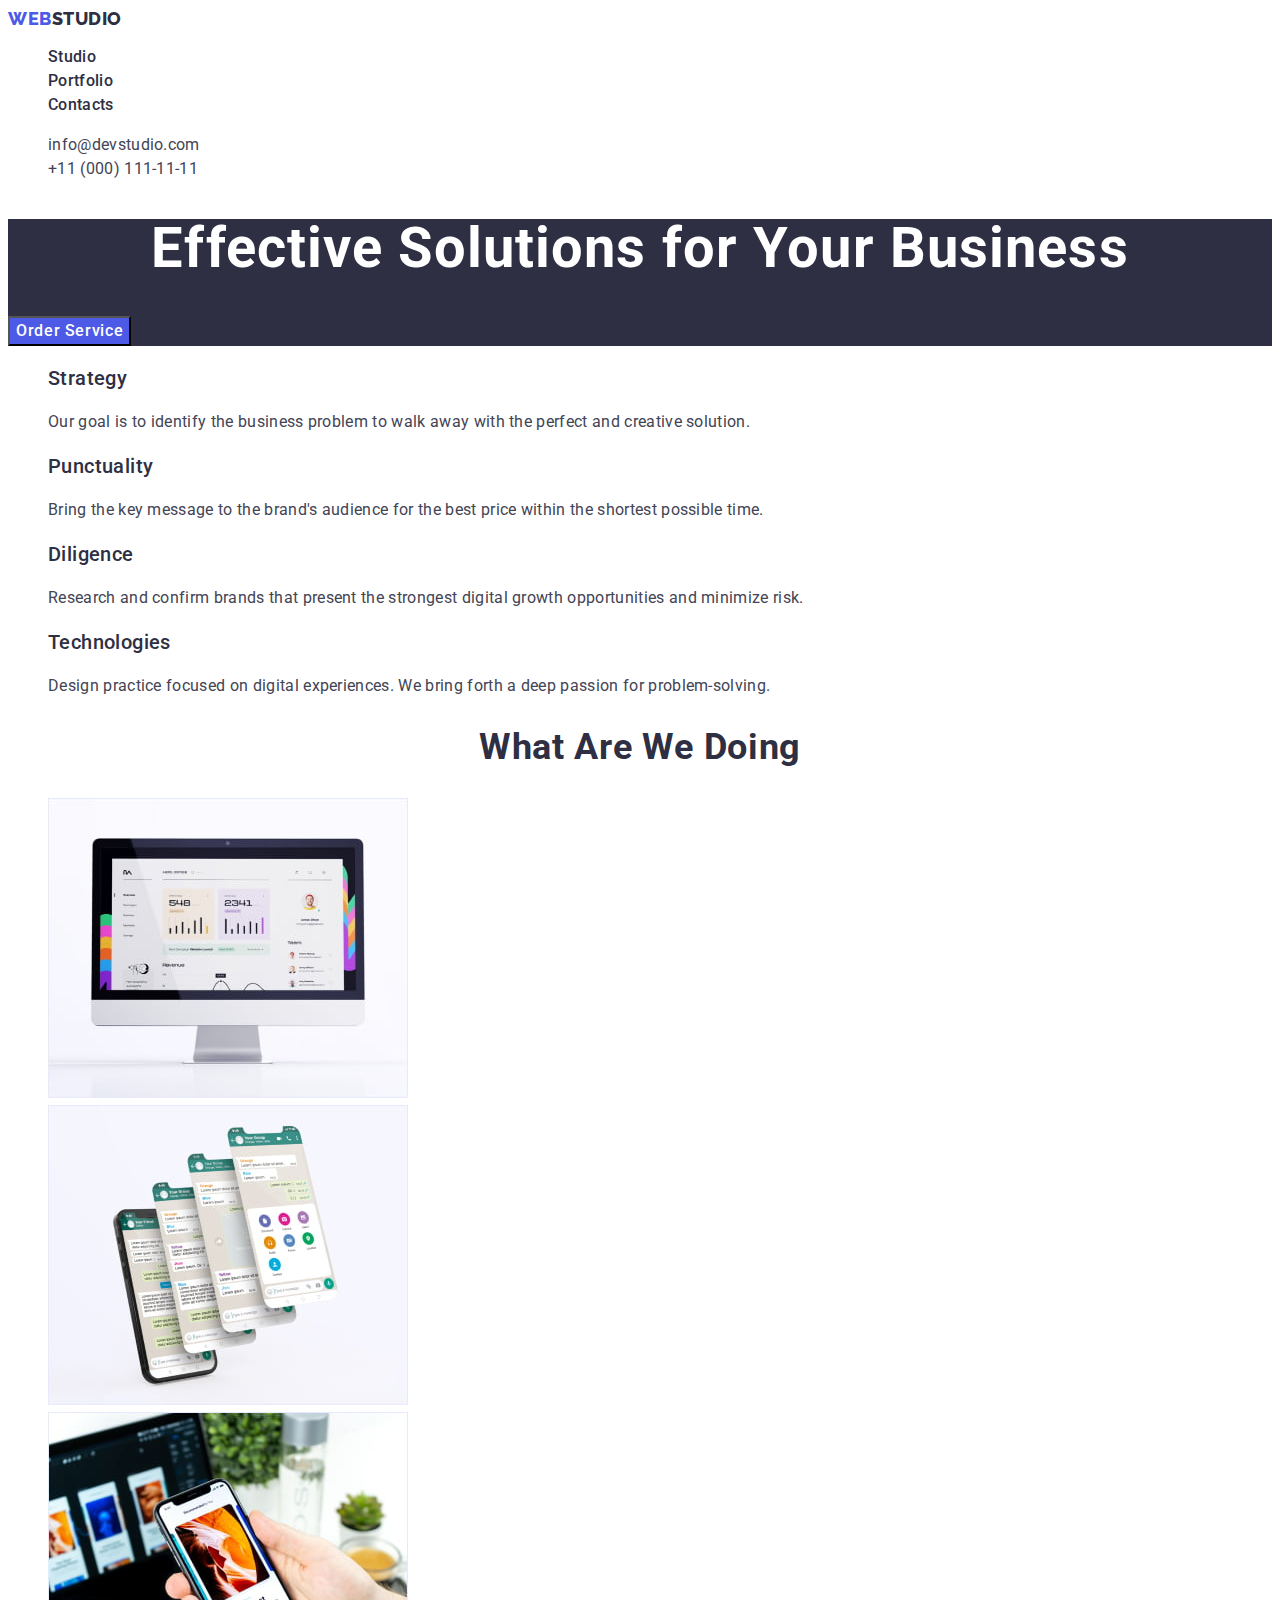
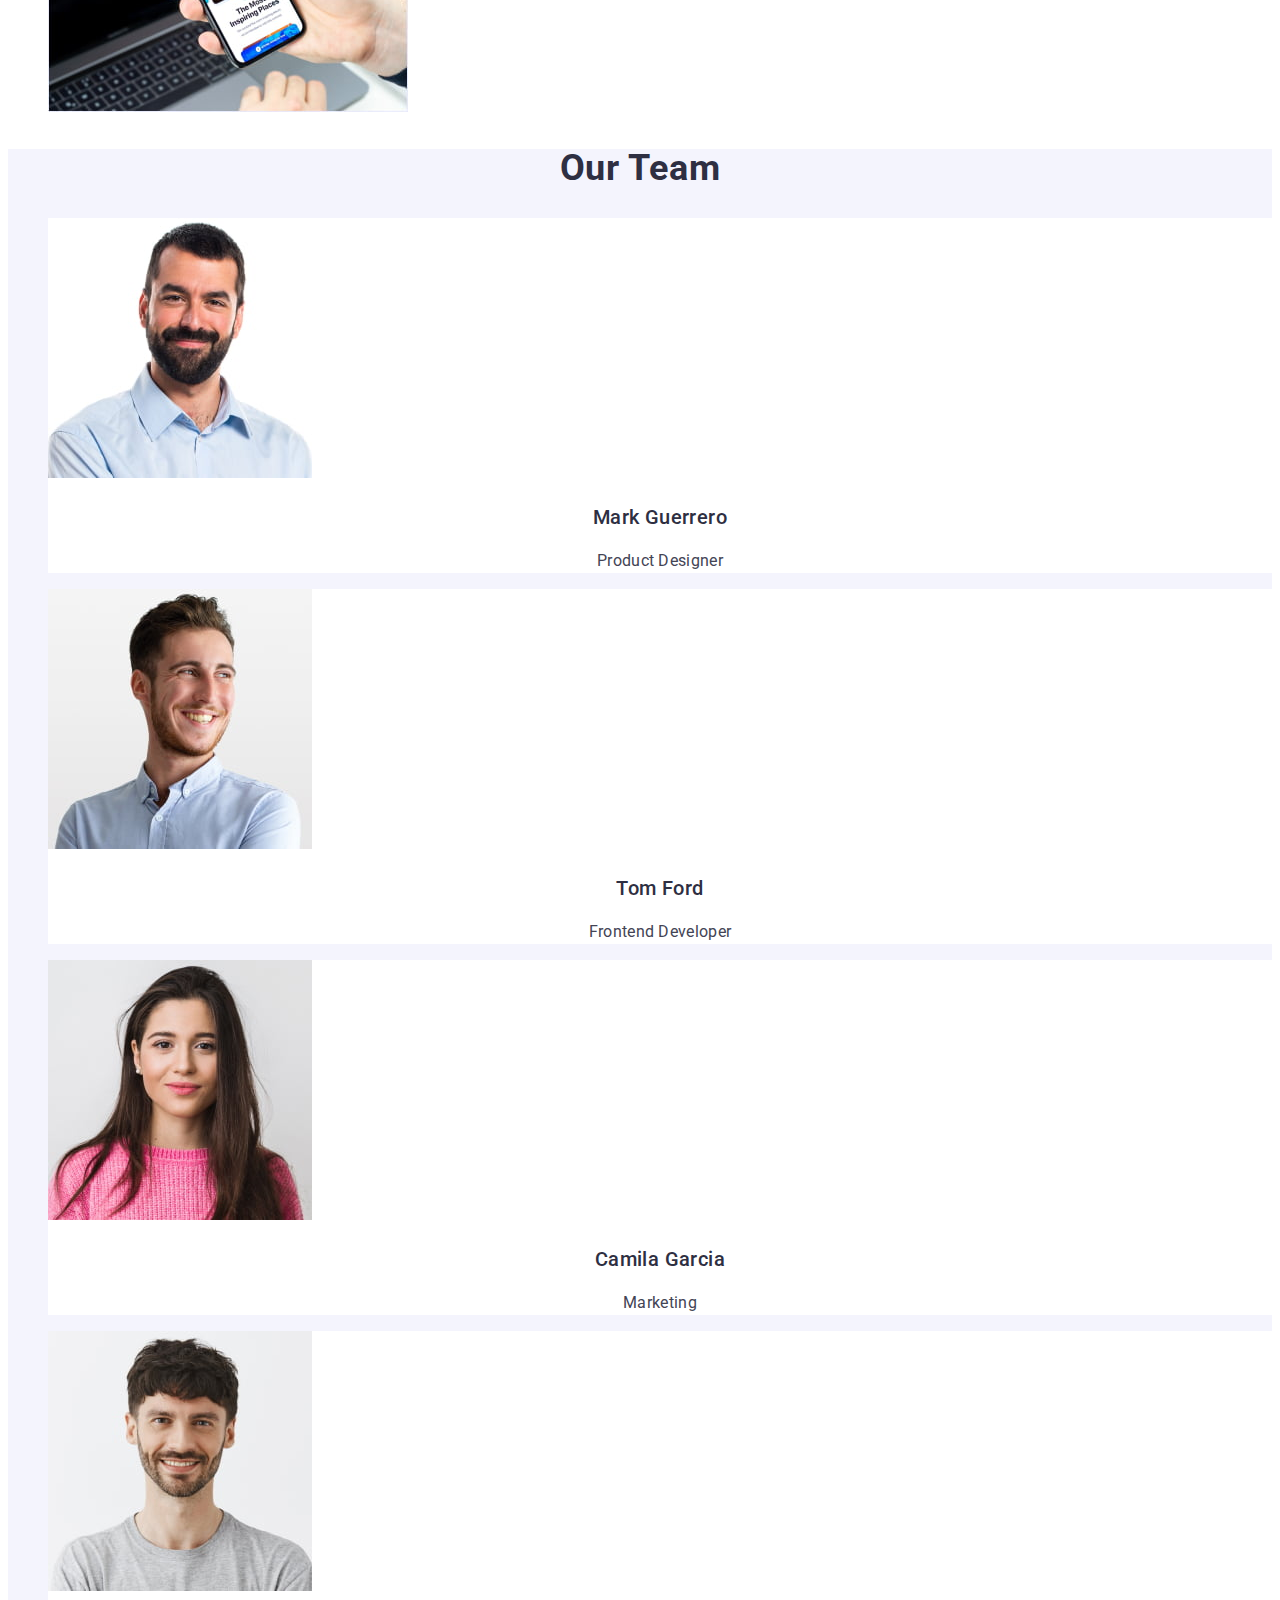
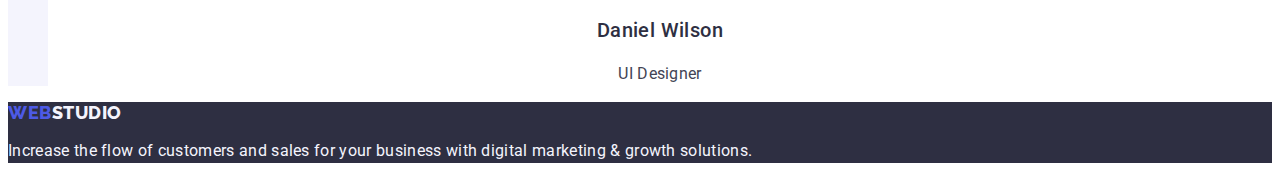
<file: index.html>
<!DOCTYPE html>
<html lang="en">

<head>
    <meta charset="UTF-8">
    <meta http-equiv="X-UA-Compatible" content="IE=edge">
    <meta name="viewport" content="width=device-width, initial-scale=1.0">
    <title>Document</title>
    <link rel="preconnect" href="https://fonts.googleapis.com">
    <link rel="preconnect" href="https://fonts.gstatic.com" crossorigin>
    <link href="https://fonts.googleapis.com/css2?family=Raleway:wght@900&family=Roboto:wght@400;500;700;900&display=swap" rel="stylesheet">
    <link rel="stylesheet" href="./css/styles.css">
</head>

<body class="body-index">
    <header>
        <nav class="nav">
            <a class="link-logo link" href="./index.html">Web<span class="nav-text">Studio</span></a>
            <ul class="list">
                <li><a class="nav-link link" href="./index.html">Studio</a></li>
                <li><a class="nav-link link" href="./portfolio.html">Portfolio</a></li>
                <li><a class="nav-link link" href="">Contacts</a></li>
            </ul>
        </nav>
        <address class="contacts">
            <ul class="list">
                <li><a class="contacts-link link" href="mailto:info@devstudio.com">info@devstudio.com</a></li>
                <li><a class="contacts-link link" href="tel:+110001111111">+11 (000) 111-11-11</a></li>
            </ul>
        </address>
    </header>
    <main>
        <section class="hero">
            <H1 class="hero-title">Effective Solutions for Your Business</H1>
            <button class="hero-button" type="button">Order Service</button>
        </section>
        <section class="desc">
            <h2 hidden class="title">something</h2>
            <ul class="list">
                <li>
                    <h3 class="desc-title">Strategy</h3>
                    <p class="desc-text">Our goal is to identify the business problem to walk away with the perfect and creative solution.</p>
                </li>
                <li>
                    <h3 class="desc-title">Punctuality</h3>
                    <p class="desc-text">Bring the key message to the brand's audience for the best price within the shortest possible time.
                    </p>
                </li>
                <li>
                    <h3 class="desc-title">Diligence</h3>
                    <p class="desc-text">Research and confirm brands that present the strongest digital growth opportunities and minimize
                        risk.</p>
                </li>
                <li>
                    <h3 class="desc-title">Technologies</h3>
                    <p class="desc-text">Design practice focused on digital experiences. We bring forth a deep passion for problem-solving.
                    </p>
                </li>
            </ul>
        </section>
        <section class="doing">
            <h2 class="doing-title">What are we doing</h2>
            <ul class="list">
                <li>
                    <img 
                        src="./images/hw-1/what-are-we-doing/computer.jpg"
                        alt="computer"
                        width="360"
                    >
                </li> 
                <li><img 
                        src="./images/hw-1/what-are-we-doing/more-phones.jpg" 
                        alt="more-phones"
                        width="360"
                    >
                </li>
                <li><img 
                        src="./images/hw-1/what-are-we-doing/one-phone.jpg" 
                        alt="one-phone"
                        width="360"
                    >
                </li>
            </ul>
        </section>
        <section class="team">
            <h2 class="team-title" >Our Team</h2>
            <ul class="list">
                <li class="img"><img 
                        src="./images/hw-1/our-team/img1.jpg" 
                        alt="Mark Guerrero"
                        width="264"
                    >
                    <h3 class="img-title">Mark Guerrero</h3>
                    <p class="img-text">Product Designer</p>
                </li>
                <li class="img"><img 
                        src="./images/hw-1/our-team/img2.jpg" 
                        alt="Tom Ford"
                        width="264"
                    >
                    <h3 class="img-title">Tom Ford</h3>
                    <p class="img-text">Frontend Developer</p>
                </li>
                <li class="img"><img 
                        src="./images/hw-1/our-team/img3.jpg" 
                        alt="Camila Garcia"
                        width="264"
                    >
                    <h3 class="img-title">Camila Garcia</h3>
                    <p class="img-text">Marketing</p>
                </li>
                <li class="img"><img 
                        src="./images/hw-1/our-team/img4.jpg" 
                        alt="Daniel Wilson"
                        width="264"
                        >
                     <h3 class="img-title">Daniel Wilson</h3>
                    <p class="img-text">UI Designer</p>
                </li>
            </ul>
        </section>
    </main>
    <footer class="footer">
        <a class="link-logo link" href="./index.html">Web<span class="footer-text">Studio</span></a>
        <p class="footer-text">Increase the flow of customers and sales for your business with digital marketing & growth solutions.</p>
    </footer>
</body>

</html>
</file>
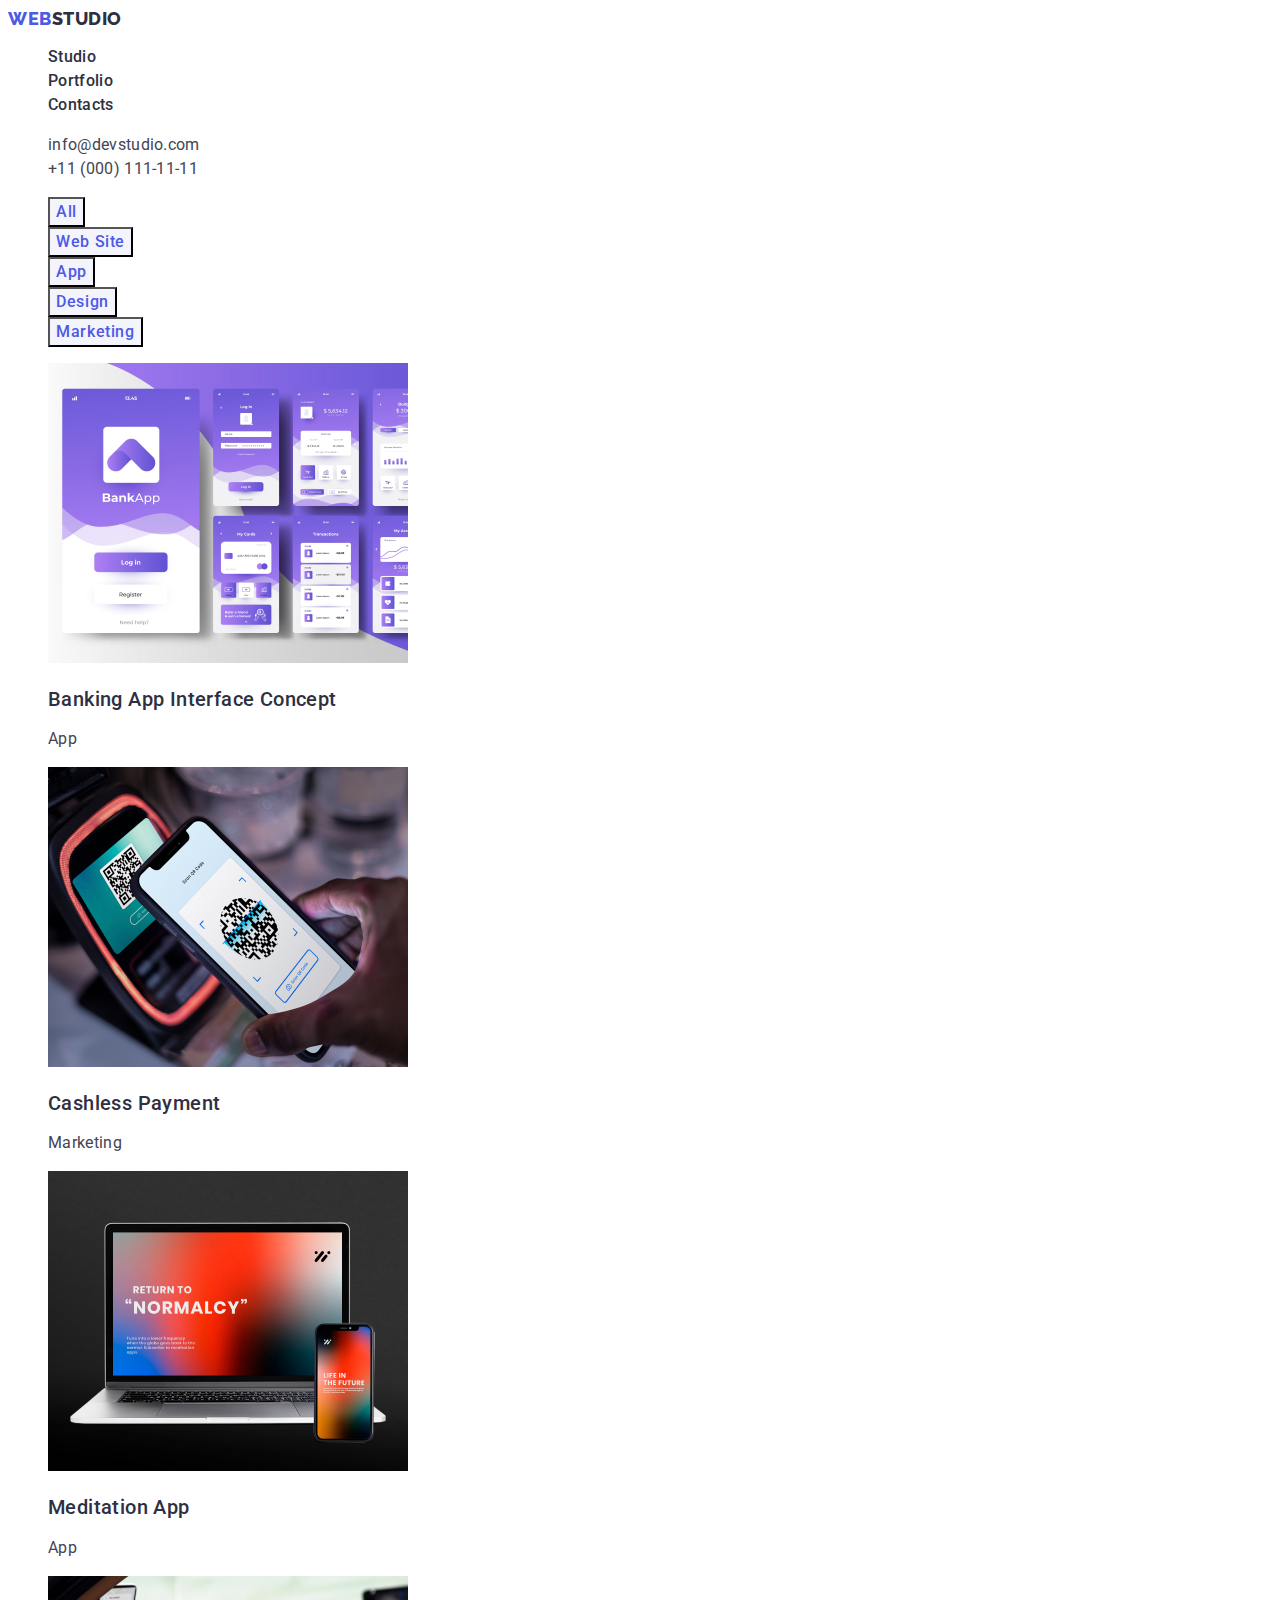
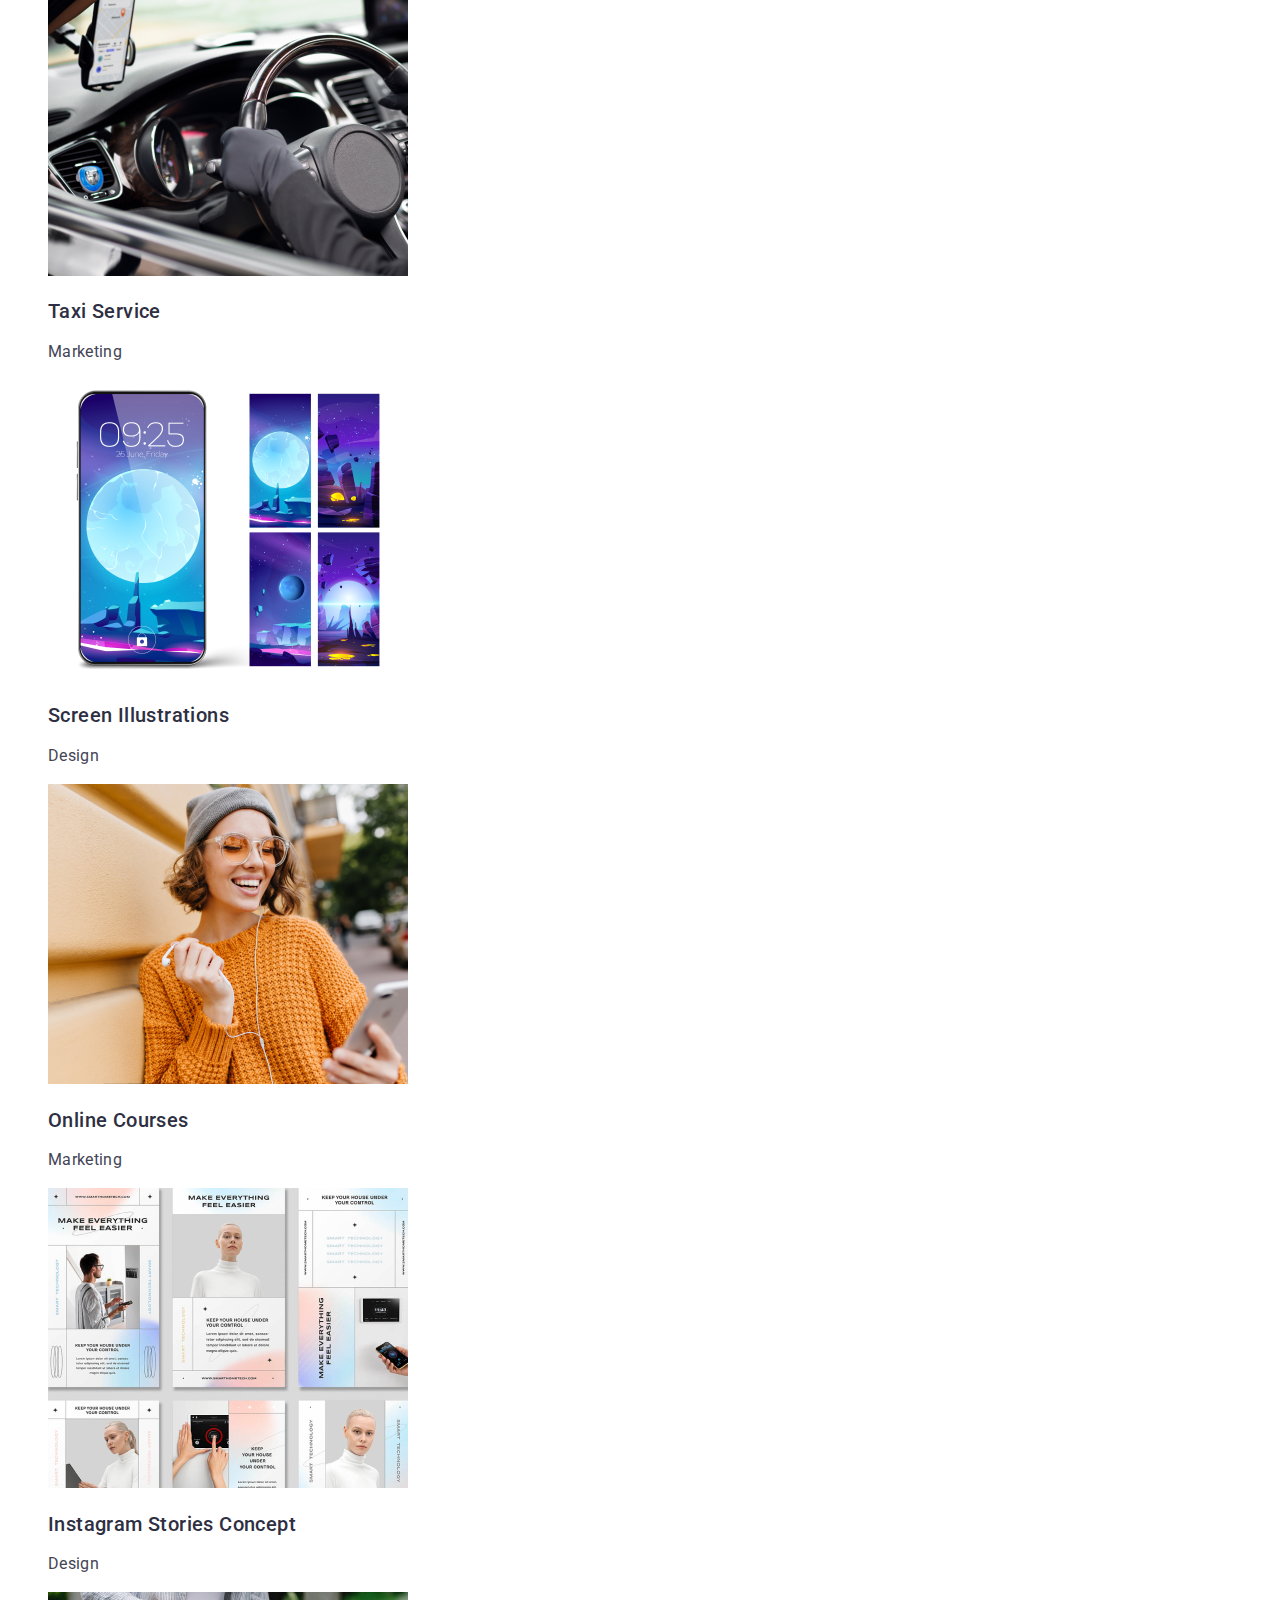
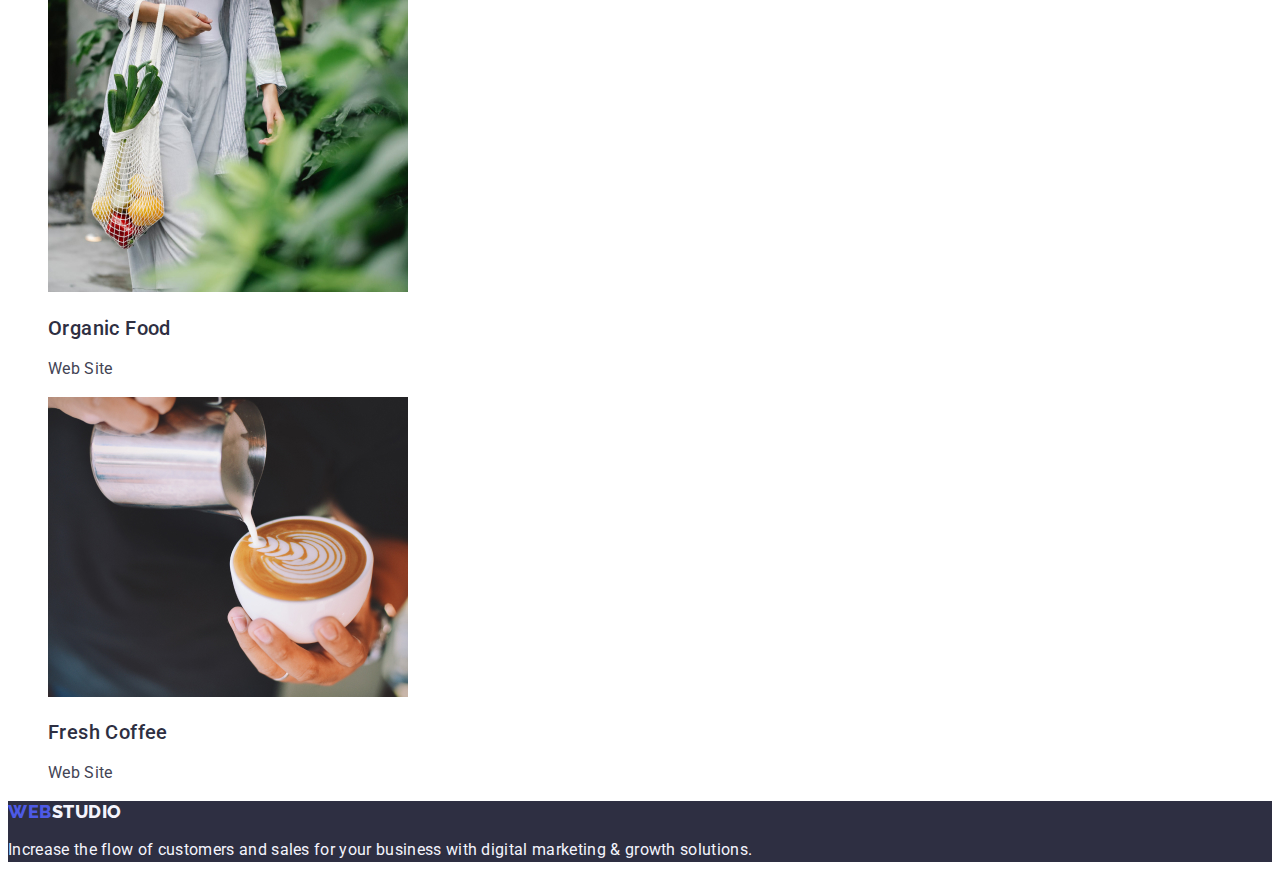
<file: portfolio.html>
<!DOCTYPE html>
<html lang="en">
<head>
    <meta charset="UTF-8">
    <meta http-equiv="X-UA-Compatible" content="IE=edge">
    <meta name="viewport" content="width=device-width, initial-scale=1.0">
    <title>Document</title>
    <link rel="preconnect" href="https://fonts.googleapis.com">
    <link rel="preconnect" href="https://fonts.gstatic.com" crossorigin>
    <link href="https://fonts.googleapis.com/css2?family=Raleway:wght@900&family=Roboto:wght@400;500;700;900&display=swap" rel="stylesheet">
    <link rel="stylesheet" href="./css/styles.css">
</head>
<body class="body-portfolio">
    <header>
        <nav class="nav">
            <a class="link-logo link" href="./index.html">Web<span class="nav-text">Studio</span></a>
            <ul class="list">
                <li><a class="nav-link link" href="./index.html">Studio</a></li>
                <li><a class="nav-link link" href="./portfolio.html">Portfolio</a></li>
                <li><a class="nav-link link" href="">Contacts</a></li>
            </ul>
        </nav>
        <address class="contacts">
            <ul class="list">
                <li><a class="contacts-link link" href="mailto:info@devstudio.com">info@devstudio.com</a></li>
                <li><a class="contacts-link link" href="tel:+110001111111">+11 (000) 111-11-11</a></li>
            </ul>
        </address>
    </header>
    <main>
        <section class="portfolio">
            <h1 class="title" hidden>Portfolio</h1>
            <ul class="list">
                <li><button class="btn" type="button">All</button></li>
                <li><button class="btn" type="button">Web Site</button></li>
                <li><button class="btn" type="button">App</button></li>
                <li><button class="btn" type="button">Design</button></li>
                <li><button class="btn" type="button">Marketing</button></li>
            </ul>
            <ul class="list">
                <li>
                    <a class="link" href="">
                        <img src="./images/hw-2/one.jpg" alt="Banking App Interface Concept" width="360" height="300">
                        <h2 class="portfolio-title">Banking App Interface Concept</h2>
                        <p class="portfolio-text">App</p>
                    </a>
                </li>
                <li>
                    <a class="link" href="">
                        <img src="./images/hw-2/two.jpg" alt="Cashless Payment" width="360" height="300">
                        <h2 class="portfolio-title">Cashless Payment</h2>
                        <p class="portfolio-text">Marketing</p>
                    </a>
                </li>
                <li>
                    <a class="link" href="">
                        <img src="./images/hw-2/three.jpg" alt="Meditation App" width="360" height="300">
                        <h2 class="portfolio-title">Meditation App</h2>
                        <p class="portfolio-text">App</p>
                    </a>
                </li>
                <li>
                    <a class="link" href="">
                        <img src="./images/hw-2/four.jpg" alt="Taxi Service" width="360" height="300">
                        <h2 class="portfolio-title">Taxi Service</h2>
                        <p class="portfolio-text">Marketing</p>
                    </a>
                </li>
                <li>
                    <a class="link" href="">
                        <img src="./images/hw-2/five.jpg" alt="Screen Illustrations" width="360" height="300">
                        <h2 class="portfolio-title">Screen Illustrations</h2>
                        <p class="portfolio-text">Design</p>
                    </a>
                </li>
                <li>
                    <a class="link" href="">
                        <img src="./images/hw-2/six.jpg" alt="Online Courses" width="360" height="300">
                        <h2 class="portfolio-title">Online Courses</h2>
                        <p class="portfolio-text">Marketing</p>
                        </a>
                </li>
                <li>
                    <a class="link" href="">
                        <img src="./images/hw-2/seven.jpg" alt="Instagram Stories Concept" width="360" height="300">
                        <h2 class="portfolio-title">Instagram Stories Concept</h2>
                        <p class="portfolio-text">Design</p>
                    </a>
                </li>
                <li>
                    <a class="link" href="">
                        <img src="./images/hw-2/eight.jpg" alt="Organic Food" width="360" height="300">
                        <h2 class="portfolio-title">Organic Food</h2>
                        <p class="portfolio-text">Web Site</p>
                    </a>
                </li>
                <li>
                    <a class="link" href="">
                        <img src="./images/hw-2/nine.jpg" alt="Fresh Coffee" width="360" height="300">
                        <h2 class="portfolio-title">Fresh Coffee</h2>
                        <p class="portfolio-text">Web Site</p>
                    </a>
                </li>
            </ul>
        </section>
    </main>
    <footer class="footer">
        <a class="link-logo link" href="./index.html">Web<span class="footer-text">Studio</span></a>
        <p class="footer-text">Increase the flow of customers and sales for your business with digital marketing & growth solutions.</p>
    </footer>
</body>
</html>
</file>
<file: css/styles.css>
/* root */
:root {
--logo-header-color: #2E2F42;
--logo-web-color: #4D5AE5;
--logo-footer-color: #F4F4FD;
--title-color: #2E2F42;
--text-color: #434455;
--background-color: #FFFFFF;
--team-background-color:#F4F4FD;
--body-color:#434455;
/* global style */
}
body {
    background-color: var(--background-color);
    font-family: 'Roboto', sans-serif;
    font-style: normal;
    font-weight: 400;
    font-size: 16px;
    line-height: 1.5;
    letter-spacing: 0.02em;
    color:var(--body-color)
}
.link, .nav-link, .contacts-link {
    text-decoration: none;
}
.list{
     list-style-type:none
}
/* LOGO */
.link-logo {
    font-family: 'Raleway', sans-serif;
    font-style: normal;
    font-weight: 800;
    font-size: 18px;
    line-height: 1.17;
    display: flex;
    align-items: center;
    letter-spacing: 0.03em;
    text-transform: uppercase;
    color:var(--logo-web-color);
}
.link-logo .nav-text {
    font-family: 'Raleway', sans-serif;
    font-style: normal;
    font-weight: 800;
    font-size: 18px;
    line-height: 1.17;
    display: flex;
    align-items: center;
    letter-spacing: 0.03em;
    text-transform: uppercase;
    color:var(--logo-header-color);
}
.link-logo .footer-text {
    font-family: 'Raleway', sans-serif;
    font-style: normal;
    font-weight: 800;
    font-size: 18px;
    line-height: 1.17;
    display: flex;
    align-items: center;
    letter-spacing: 0.03em;
    text-transform: uppercase;
    color:var(--logo-footer-color);
}

/* header */
.nav .nav-link {
    font-family: 'Roboto', sans-serif;
    font-style: normal;
    font-weight: 500;
    font-size: 16px;
    line-height: 1.5;
    letter-spacing: 0.02em;
    color: var(--logo-header-color);
}
.contacts {
    font-style: normal;
}
.contacts .contacts-link {
    font-family: 'Roboto', sans-serif;
    font-style: normal;
    font-weight: 400;
    font-size: 16px;
    line-height: 1.5;
    letter-spacing: 0.02em;
    color:var(--text-color);
}
.nav-link:hover,
.nav-link:focus {
color: #404BBF;
text-decoration: underline;
}
.contacts-link:hover,
.contacts-link:focus {
    color: #404BBF;
}
/* hero */
.hero{
    background-color:var(--title-color);
}
.hero-title {
    font-family: 'Roboto', sans-serif;
    font-style: normal;
    font-weight: 700;
    font-size: 56px;
    line-height: 1.07;
    text-align: center;
    letter-spacing: 0.02em;
    color:var(--background-color);
}
.hero-button {
    font-family: 'Roboto', sans-serif;
    font-style: normal;
    font-weight: 500;
    font-size: 16px;
    line-height: 1.5;
    display: flex;
    align-items: center;
    letter-spacing: 0.04em;
    cursor: pointer;
    background-color: #4D5AE5;
    color:var(--background-color);
}
.hero-button:hover,
.hero-button:focus {
background-color: #404BBF;
}
/* desc */
.desc-title{
    font-family: 'Roboto', sans-serif;
    font-style: normal;
    font-weight: 500;
    font-size: 20px;
    line-height: 1.2;
    letter-spacing: 0.02em;
    color:var(--logo-header-color);
}
.desc-text {
    font-family: 'Roboto', sans-serif;
    font-style: normal;
    font-weight: 400;
    font-size: 16px;
    line-height: 1.5;
    letter-spacing: 0.02em;
    color:var(--text-color);
}
/* doing */
.doing-title {
    font-family: 'Roboto', sans-serif;
    font-style: normal;
    font-weight: 700;
    font-size: 36px;
    line-height: 1.11;
    text-align: center;
    letter-spacing: 0.02em;
    text-transform: capitalize;
    color:var(--title-color);
}
/* team */
.team {
    background-color: var(--team-background-color);
}
.team-title {
    font-family: 'Roboto', sans-serif;
    font-style: normal;
    font-weight: 700;
    font-size: 36px;
    line-height: 1.11;
    text-align: center;
    letter-spacing: 0.02em;
    text-transform: capitalize;
    color:var(--title-color);
}
.list .img {
    background-color:#FFFFFF;
}
.img-title {
    font-family: 'Roboto', sans-serif;
    font-style: normal;
    font-weight: 500;
    font-size: 20px;
    line-height: 1.2;
    text-align: center;
    letter-spacing: 0.02em;
    color:var(--title-color);
}
.img-text {
    font-family: 'Roboto', sans-serif;
    font-style: normal;
    font-weight: 400;
    font-size: 16px;
    line-height: 1.5;
    text-align: center;
    letter-spacing: 0.02em;
    color:var(--text-color);
}
/* footer */
.footer {
    background-color: var(--logo-header-color);
}
.footer-text {
    font-family: 'Roboto', sans-serif;
    font-style: normal;
    font-weight: 400;
    font-size: 16px;
    line-height: 1.5;
    letter-spacing: 0.02em;
    color: var(--logo-footer-color);
}
/* portfolio */
.portfolio .btn {
    font-family: 'Roboto', sans-serif;
    font-style: normal;
    font-weight: 500;
    font-size: 16px;
    line-height: 1.5;
    display: flex;
    align-items: center;
    text-align: center;
    letter-spacing: 0.04em;
    cursor: pointer;
    color:#4D5AE5;
    background-color: var(--logo-footer-color);
}
.portfolio .btn:hover,
.portfolio .btn:focus {
color: var(--background-color);
background-color: #404BBF;
}
.portfolio-title {
    font-family: 'Roboto', sans-serif;
    font-style: normal;
    font-weight: 500;
    font-size: 20px;
    line-height: 1.2;
    letter-spacing: 0.02em;
    color:var(--logo-header-color);
}
.portfolio-text {
    font-family: 'Roboto', sans-serif;
    font-style: normal;
    font-weight: 400;
    font-size: 16px;
    line-height: 1.5;
    letter-spacing: 0.02em;
    color:var(--text-color);
}
.link {
    text-decoration: none;
}
</file>
